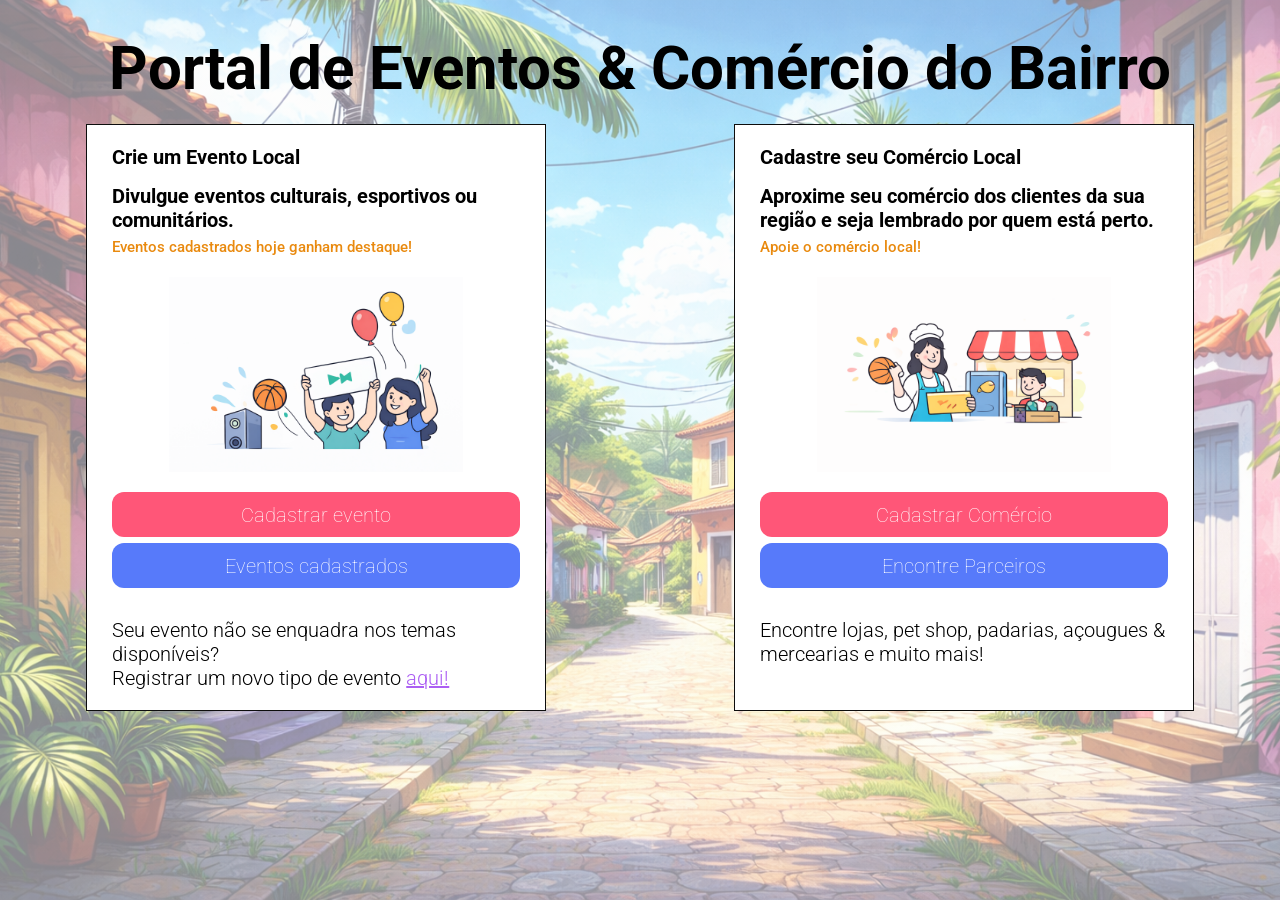
<file: index.html>
<!DOCTYPE html>
<html lang="pt-BR">

    <head>
        <meta charset="UTF-8">
        <meta name="viewport" content="width=device-width, initial-scale=1.0">

        <title>Eventos & Comércio do Bairro</title>

        <link rel="stylesheet" href="styles.css">

        <link rel="preconnect" href="https://fonts.googleapis.com">
        <link rel="preconnect" href="https://fonts.gstatic.com" crossorigin>

        <link href="https://fonts.googleapis.com/css2?family=Roboto:ital,wght@0,100..900;1,100..900&display=swap"
            rel="stylesheet">
    </head>

    <body>
        <header>
            <h1>Portal de Eventos & Comércio do Bairro</h1>
        </header>

        <main class="home-page">
            <!--Seção de eventos-->
            <section class="event-card">

                <div class="card-content">
                    <h2>Crie um Evento Local</h2>
                    <h3>
                        Divulgue eventos culturais, esportivos ou comunitários.
                    </h3>
                    <aside class="highlight">Eventos cadastrados hoje ganham destaque!</aside>

                    <div class="event-image-container">
                        <img class="event-image" src="assets/imagem-eventos-IA.png"
                            alt="Ilustração de divulgação de eventos">
                    </div>

                    <div class="primary-actions">
                        <a href="cadastro-eventos.html">Cadastrar evento</a>
                    </div>
                    <div class="secondary-actions">
                        <a href="./lista-de-eventos.html">Eventos cadastrados</a>
                    </div>
                    <footer class="footer">

                        <p>Seu evento não se enquadra nos temas disponíveis?</p>
                        <span>Registrar um novo tipo de evento <a href="cadastro-novo-tipo-de-evento.html">aqui!</a></span>
                    </footer>
                </div>
            </section>

            <!--Seção de comércio-->
            <section class="business-card">
                <div class="card-content">
                    <h2>Cadastre seu Comércio Local</h2>
                    <h3>Aproxime seu comércio dos clientes da sua região e seja lembrado por quem está perto.</h3>
                    <aside class="highlight">Apoie o comércio local!</aside>
                    <div class="business-image-container">

                        <img class="business-image" src="assets/imagem-comercio-local-IA.png"
                            alt="Ilustração de divulgação de comercio">
                    </div>
                    <div class="primary-actions">
                        <a href="cadastrar-comercio.html">Cadastrar Comércio</a>
                    </div>
                    <div class="secondary-actions">
                        <a href="./lista-de-comercios.html">Encontre Parceiros</a>
                    </div>

                    <footer class="footer">
                        <p>Encontre lojas, pet shop, padarias, açougues & mercearias e muito mais!</p>

                    </footer>
                </div>
            </section>
        </main>
        <script src="script.js"></script>
    </body>

    </html>
</file>
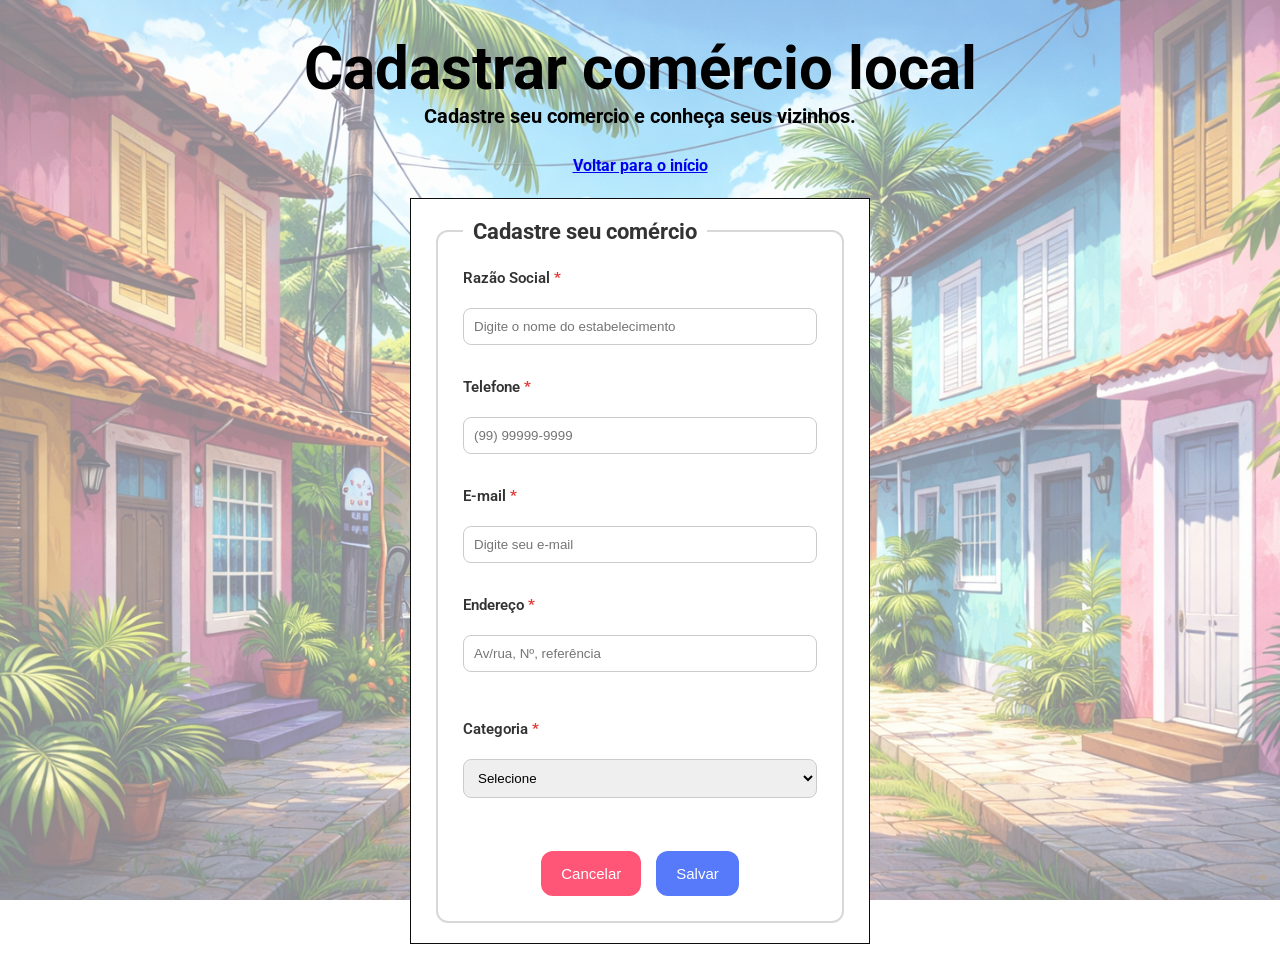
<file: cadastrar-comercio.html>
<!DOCTYPE html>
<html lang="pt-BR">

<head>
    <meta charset="UTF-8">
    <meta name="viewport" content="width=device-width, initial-scale=1.0">
    <title>Cadastrar comércio</title>
    <link rel="stylesheet" href="styles.css">

    <link rel="preconnect" href="https://fonts.googleapis.com">
    <link rel="preconnect" href="https://fonts.gstatic.com" crossorigin>

    <link href="https://fonts.googleapis.com/css2?family=Roboto:ital,wght@0,100..900;1,100..900&display=swap"
        rel="stylesheet">
</head>

<body>
    <header>
        <h1>Cadastrar comércio local</h1>
        <h2>Cadastre seu comercio e conheça seus vizinhos.</h2>
        <a href="index.html">Voltar para o início</a>
    </header>
    <main>
        <section class="business-form">
            <div class="business-card">
                <form>
                    <fieldset>
                        <legend>Cadastre seu comércio</legend>

                        <label for="nome" class="required">Razão Social</label>
                        <input type="text" id="nome" name="name" placeholder="Digite o nome do estabelecimento"
                            required>

                        <label for="telefone" class="required">Telefone</label>
                        <input type="tel" id="telefone" name="phone" placeholder="(99) 99999-9999" required>

                        <label for="email" class="required">E-mail</label>
                        <input type="email" id="email" name="email" placeholder="Digite seu e-mail" required>

                        <label for="endereco" class="required">Endereço</label>
                        <input type="text" id="endereco" name="address" placeholder="Av/rua, Nº, referência " required>

                        <section id="categoria" nome="categoria"></section>
                        <label for="tipo-de-comercio" class="required">Categoria</label>
                        <Select id="tipo-de-comercio" name="tipo-de-comercio" required>
                            <option value="">Selecione</option>
                            <option value=" acougue-e-casa-de- carne">Açougue e Casa de Carne</option>
                            <option value="beleza-estética">Beleza, Estética e Cuidados Pessoais</option>
                            <option value="boutique">Boutique</option>
                            <option value="farmacia">Farmácia</option>
                            <option value="mercearia">Mercearia</option>
                            <option value="padarias">Padaria</option>
                            <option value="pet-shop">Pet shop</option>
                            <option value="outros">Outros</option>
                        </select>
                        <div id="outra-categoria-container" hidden>
                            <label for="outra-categoria" class="required">Qual é a categoria?</label>
                            <input type="text" id="outra-categoria" name="customCategory"
                                placeholder="Digite a categoria">
                        </div>
                        <div class="action-form">
                            <button type="button" class="button-cancel">Cancelar</button>
                            <button class="button-save" type="submit">Salvar</button>
                        </div>
                    </fieldset>
                </form>
            </div>
        </section>
    </main>
    <script src="script.js"></script>
</body>

</html>
</file>
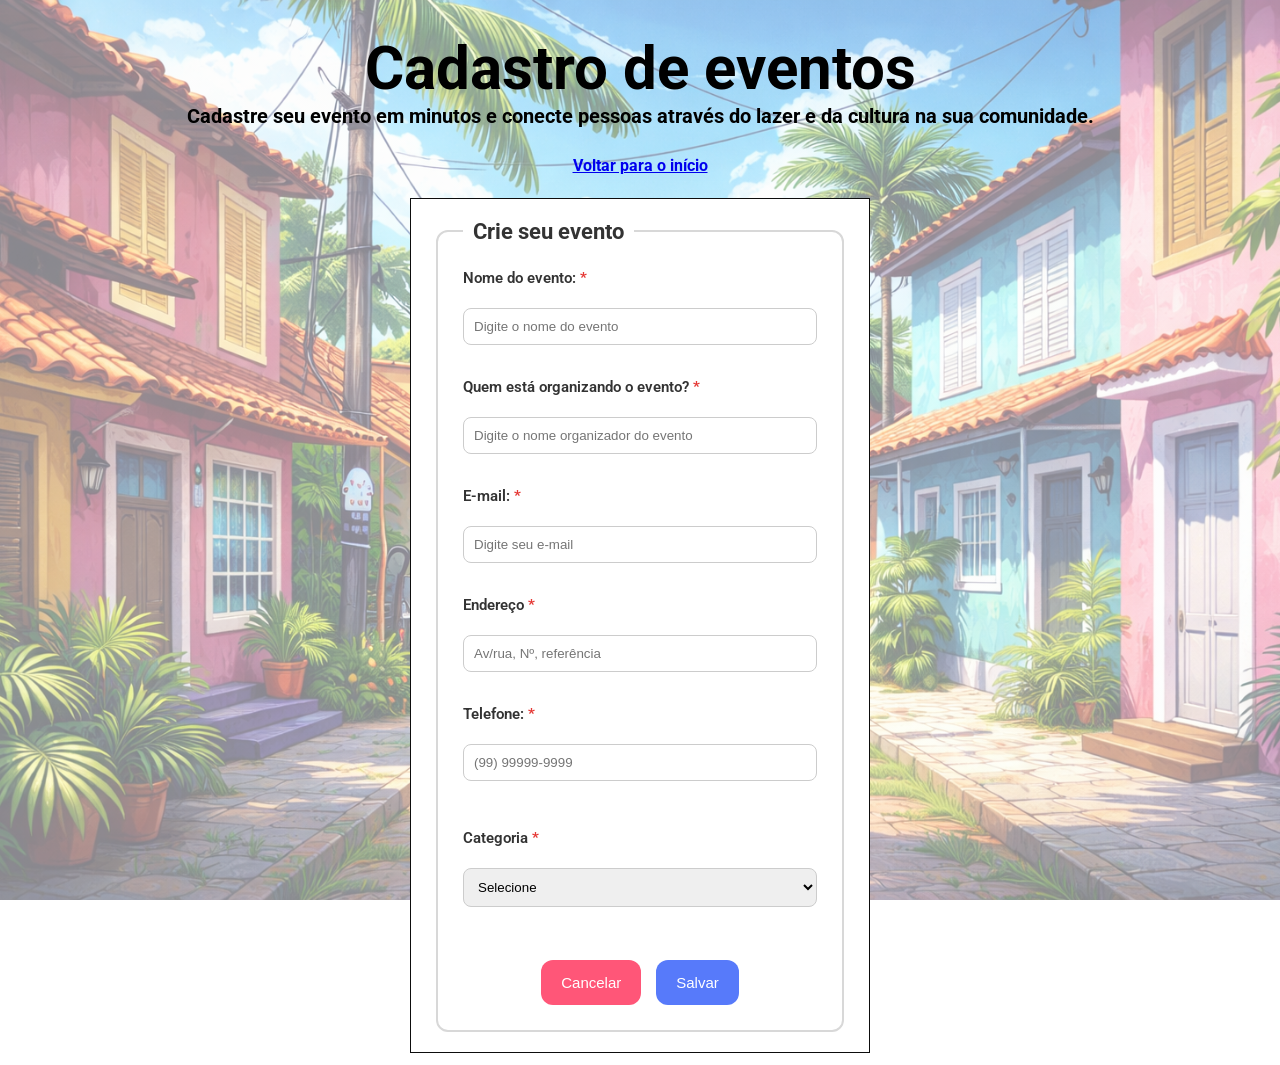
<file: cadastro-eventos.html>
<!DOCTYPE html>
<html lang="pt-BR">

<head>
  <meta charset="UTF-8">
  <meta name="viewport" content="width=device-width, initial-scale=1.0">
  <title>Cadastro de eventos</title>

  <link rel="stylesheet" href="styles.css">

  <link rel="preconnect" href="https://fonts.googleapis.com">
  <link rel="preconnect" href="https://fonts.gstatic.com" crossorigin>

  <link href="https://fonts.googleapis.com/css2?family=Roboto:ital,wght@0,100..900;1,100..900&display=swap"
    rel="stylesheet">
</head>

<body>
  <header>
    <h1>Cadastro de eventos</h1>
    <h2>Cadastre seu evento em minutos e conecte pessoas através do lazer e da cultura na sua comunidade.</h2>
    <a href="index.html">Voltar para o início</a>
  </header>
  <main>
    <section class="event-form">
      <div class="event-card">
        <form>
          <fieldset>
            <legend>Crie seu evento</legend>

            <label for="nome" class="required">Nome do evento:</label>
            <input type="text" name="nome" id="nome" placeholder="Digite o nome do evento" required>

            <label for="organizador" class="required">Quem está organizando o evento?</label>
            <input type="text" name="organizador" id="organizador" placeholder="Digite o nome organizador do evento"
              required>

            <label for="email" class="required">E-mail:</label>
            <input type="email" name="email" id="email" placeholder="Digite seu e-mail" required>

            <label for="endereco" class="required">Endereço</label>
            <input type="text" name="endereco"id="endereco" placeholder="Av/rua, Nº, referência " required>

            <label for="telefone" class="required">Telefone:</label>
            <input type="tel" name="telefone" id="telefone" placeholder="(99) 99999-9999" required>

            <section id="categoria" nome="categoria"></section>
            <label for="tipo-de-evento" class="required">Categoria</label>
            <Select id="tipo-de-evento" name="tipo-de-evento" required>
              <option value="">Selecione</option>
              <option value="esportes">Esportes</option>
              <option value="evento-cultural">Evento cultural</option>
              <option value="feira-gastronomica">Feira gastronômica</option>
              <option value="adote-um-pet">Adote um pet</option>
            </select>
            <div class="action-form">
              <button type="button" class="button-cancel">Cancelar</button>
              <button class="button-save" type="submit">Salvar</button>
            </div>
          </fieldset>
        </form>
      </div>
    </section>
  </main>
  <script src="script.js"></script>
</body>
</html>
</file>
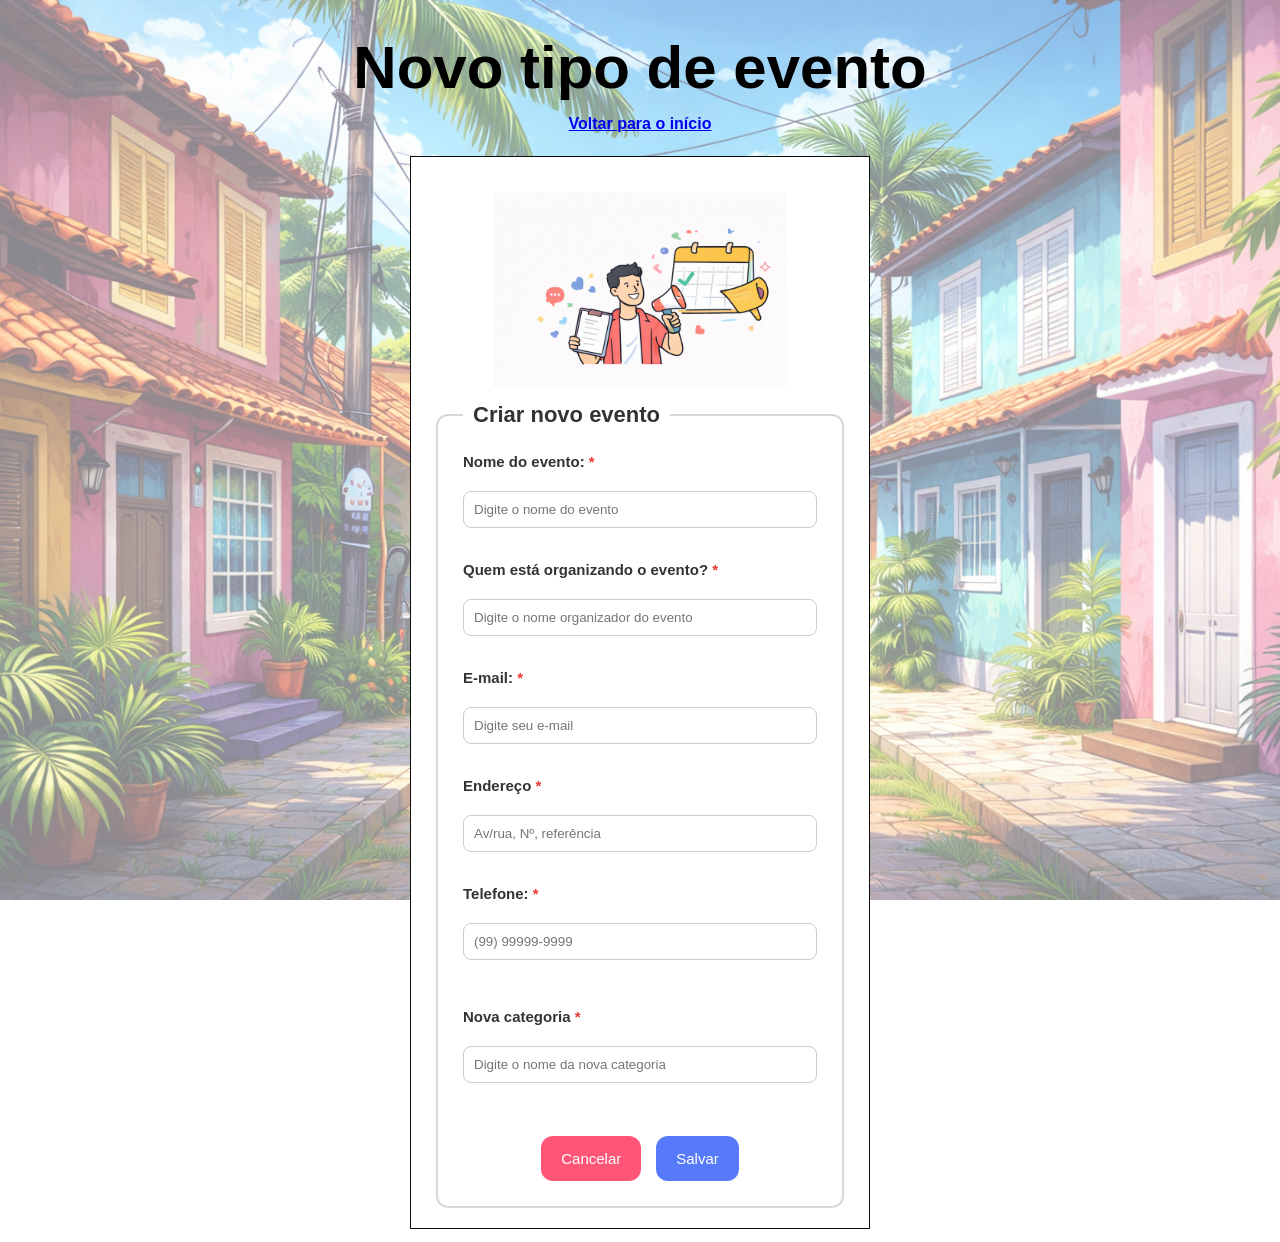
<file: cadastro-novo-tipo-de-evento.html>
<!DOCTYPE html>
<html lang="pt-BR">

<head>
    <meta charset="UTF-8">
    <meta name="viewport" content="width=device-width, initial-scale=1.0">
    <title>Cadastro de evento</title>
    <link rel="stylesheet" href="./styles.css">
</head>

<body>
    <header>
        <h1>
            Novo tipo de evento
        </h1>
        <a href="index.html">Voltar para o início</a>
    </header>
    <main>
        <section class="event-form">
            <div class="event-card">
                <form action="#" method="post">
                    <img class="event-image" src="assets/imagem-novo-evento-IA.png" alt="">
                    <!--Dados-->
                    <fieldset>
                        <legend>Criar novo evento</legend>

                        <label for="nome" class="required">Nome do evento:</label>
                        <input type="text" name="nome" id="nome" placeholder="Digite o nome do evento" required>

                        <label for="organizador" class="required">Quem está organizando o evento?</label>
                        <input type="text" name="organizador" id="organizador"
                            placeholder="Digite o nome organizador do evento" required>

                        <label for="email" class="required">E-mail:</label>
                        <input type="email" name="email" id="email" placeholder="Digite seu e-mail" required>

                        <label for="endereco" class="required">Endereço</label>
                        <input type="text" name="endereco" id="endereco" placeholder="Av/rua, Nº, referência " required>

                        <label for="telefone" class="required">Telefone:</label>
                        <input type="tel" name="telefone" id="telefone" placeholder="(99) 99999-9999" required>

                        <!--Seleção-->
                        <section id="categoria"></section>
                        <label for="nova-categoria" class="required">Nova categoria</label>
                        <input type="text" id="nova-categoria" name="nova-categoria"
                            placeholder="Digite o nome da nova categoria" required>
                        <div class="action-form">
                            <button type="button" class="button-cancel">Cancelar</button>
                            <button class="button-save" type="submit">Salvar</button>
                        </div>
                    </fieldset>
                </form>
            </div>
        </section>
    </main>
    <script src="script.js"></script>
</body>

</html>
</file>
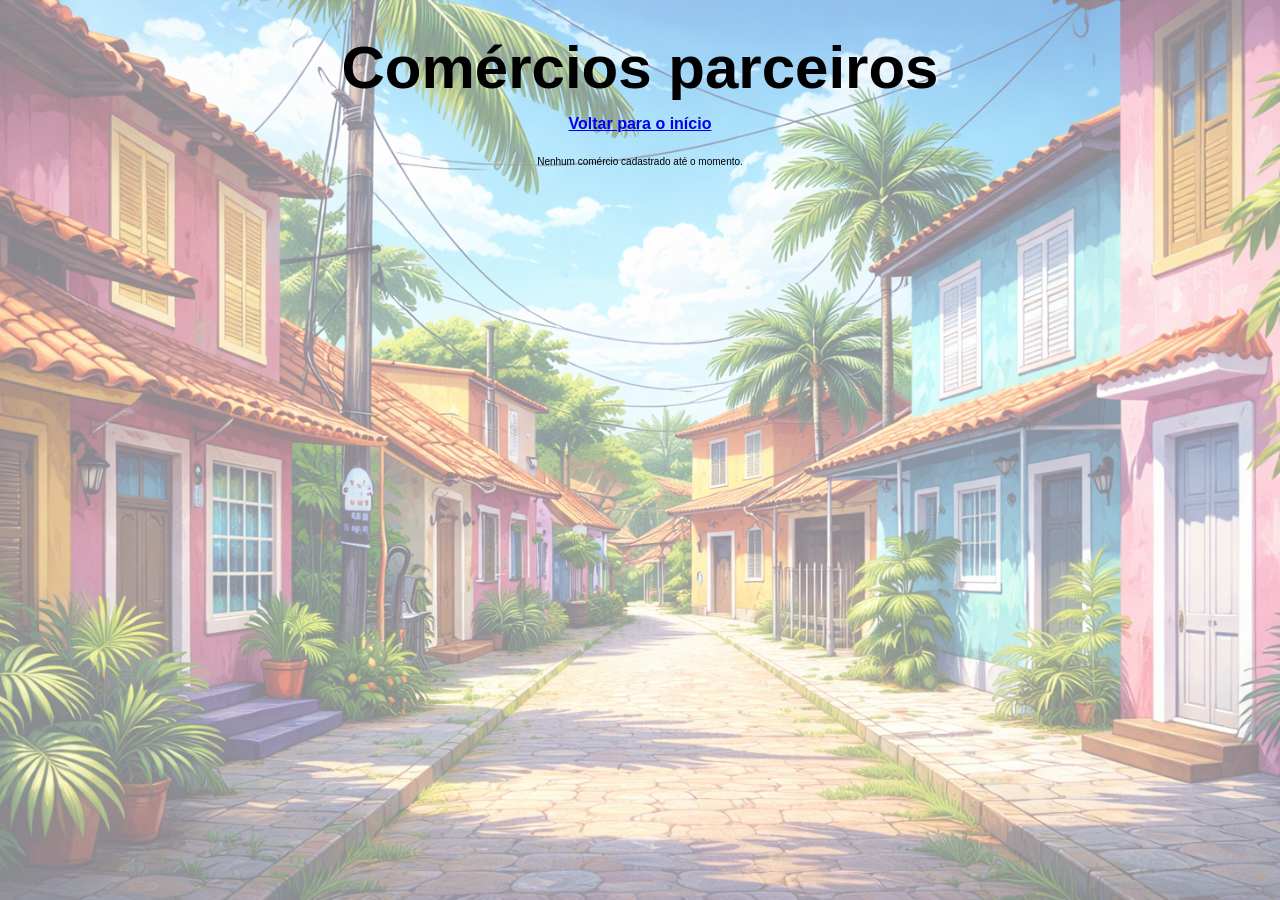
<file: lista-de-comercios.html>
<!DOCTYPE html>
<html lang="pt-BR">

<head>
    <meta charset="UTF-8">
    <meta name="viewport" content="width=device-width, initial-scale=1.0">
    <title>Comércios parceiros</title>
    <link rel="stylesheet" href="styles.css">
</head>
<body>
    <header>
        <h1>Comércios parceiros</h1>
        <a href="index.html">Voltar para o início</a>
    </header>
    <main>
        <section class="page-form">
            <div class="business-form">
                <div id="businesses-list"></div>
            </div>
        </section>
    </main>
    <script src="script.js"></script>
</body>
</html>
</file>
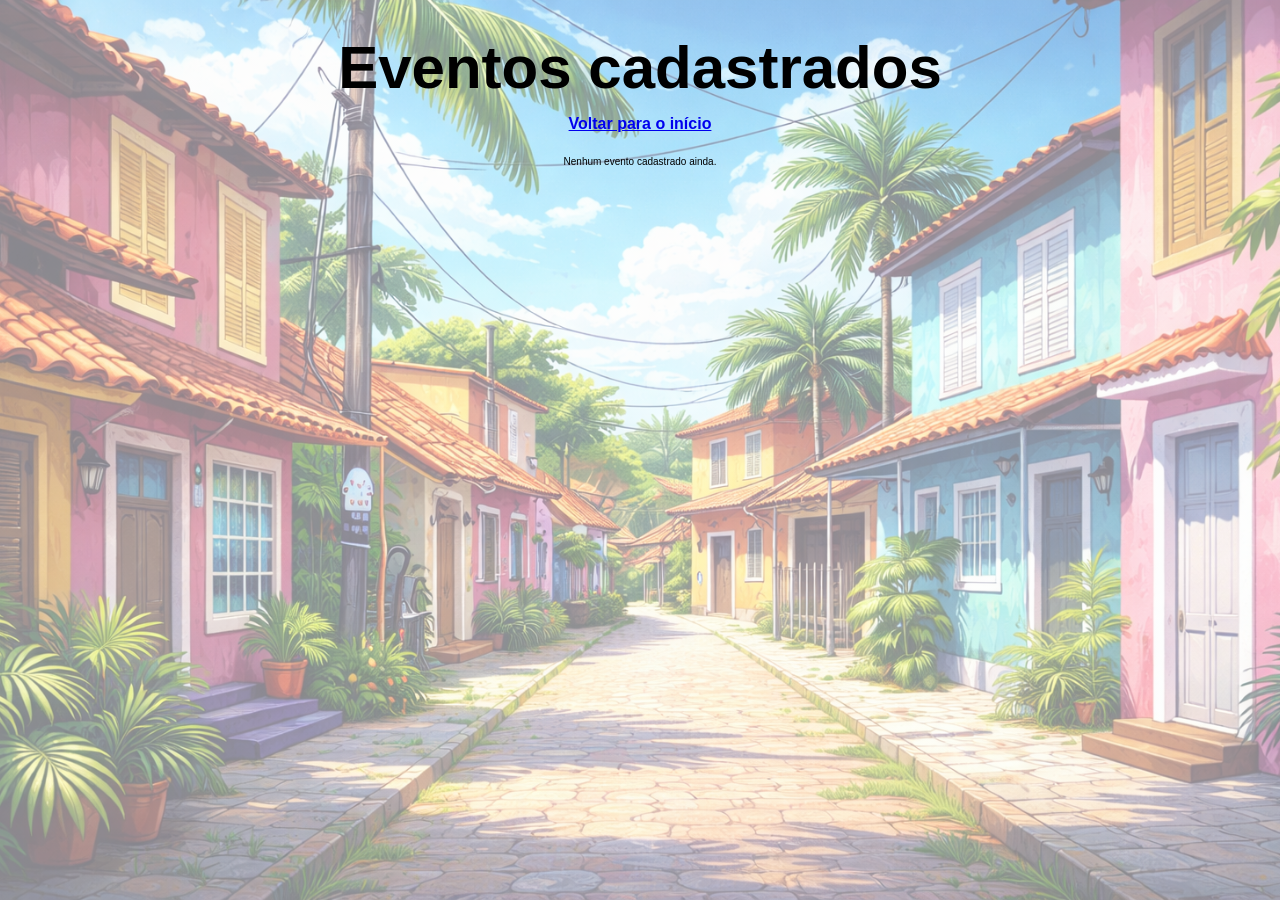
<file: lista-de-eventos.html>
<!DOCTYPE html>
<html lang="pt-BR">

<head>
    <meta charset="UTF-8">
    <meta name="viewport" content="width=device-width, initial-scale=1.0">
    <title>Eventos cadastrados</title>
    <link rel="stylesheet" href="styles.css">
</head>

<body>
    <header>
        <h1>Eventos cadastrados</h1>
        <a href="index.html">Voltar para o início</a>
    </header>
    <main>
        <section class="page-form">
            <div class="event-form">
                <div id="events-list"></div>
            </div>
        </section>
    </main>
    <script src="script.js"></script>
</body>
</html>
</file>
<file: styles.css>
html {
  overflow-x: hidden;
}

* {
  margin: 0;
  padding: 0;
  box-sizing: border-box;
}

:root {
  font-size: 62.5%;
}

input,
select,
textarea {
  width: 100%;
  padding: 1rem;
  border-radius: 8px;
  border: 1px solid #ccc;
}

body {
  min-height: 100vh;
  padding: 1.25rem;
  color: black;
  font-family: "Roboto", sans-serif;
  font-weight: 100;
  background-image:
    linear-gradient(rgba(255, 255, 255, 0.5), rgba(255, 255, 255, 0.5)),
    url("assets/imagem-background-IA.png");
  background-size: cover;
  background-position: center;
  background-attachment: fixed;
  background-repeat: no-repeat;
}

header {
  font-weight: 700;
  font-size: clamp(2rem, 6vw, 3rem);
  text-align: center;
  margin: 2rem;
  color: #000;
}

header a {
  font-size: 1.6rem;
}

.home-page {
  justify-items: center;
  display: grid;
  grid-template-columns: minmax(0, 1fr) minmax(0, 1fr);
  gap: 4rem;
}

@media (max-width: 900px) {
  .home-page {
    grid-template-columns: minmax(0, 1fr);
    gap: 2rem;
  }
}

h2 {
  font-size: 2rem;
  padding-bottom: 1.5rem;
}

h3 {
  font-size: 2rem;
}

.event-form,
.business-form {
  display: flex;
  justify-content: center;
  align-items: center;
  width: 100%;
}

.event-card,
.business-card {
  width: 46rem;
  max-width: 100%;
  border: 0.1rem solid rgba(0, 0, 0, 0.95);
  padding: 2rem 2.5rem;
  position: relative;
  background-color: white;
}

.card-content {
  position: relative;
  z-index: 3;
}

.highlight {
  font-size: 1.5rem;
  font-weight: 500;
  color: rgb(233, 138, 15);
  line-height: 3rem;
  margin-bottom: 1rem;
}

.event-image-container,
.business-image-container {
  margin-bottom: 2rem;
  border-radius: 0.8rem;
  background-color: #fff;
}

.event-image,
.business-image {
  width: 72%;
  display: block;
  margin: 1.5rem auto;
}

.primary-actions {
  display: flex;
  flex-flow: column wrap;
}

.primary-actions a,
.secondary-actions a {
  border-radius: 1.2rem;
  text-decoration: none;
  height: 4.5rem;
  font-size: 2rem;
  color: #fff;
  display: flex;
  justify-content: center;
  align-items: center;
}

.secondary-actions {
  padding-top: 1.5%;
  display: flex;
  flex-flow: column wrap;
}

.primary-actions a {
  background: #ff5678;
}

.secondary-actions a {
  background-color: #577afa;
}

.footer {
  font-weight: 300;
  font-size: 2rem;
  margin-top: 3rem;
}

.footer a {
  margin-top: 1rem;
  text-align: center;
  color: #ac5ff3;
}

.required::after {
  content: " *";
  color: #e53935;
  font-weight: bold;
}

legend {
  font-size: 2.2rem;
  font-weight: 700;
  color: #333;
  padding: 0 1rem;
}

.event-form fieldset,
.business-form fieldset {
  padding: 2.5rem;
  background-color: rgba(255, 255, 255, 0.5);
  font-size: 2rem;
  border: 2px solid #d8d8d8;
  border-radius: 12px;
  display: flex;
  flex-direction: column;
  gap: 1.5rem;
}

.event-form label,
.business-form label {
  display: block;
  margin-bottom: 0.6rem;
  font-size: 1.5rem;
  font-weight: 600;
  color: #333;
}

.event-form input,
.business-form input,
.event-form select,
.business-form select {
  margin-bottom: 1.8rem;
}

.action-form {
  justify-content: center;
  display: flex;
  flex-direction: row;
  gap: 1.5rem;
  margin-top: 2rem;
}

.action-form button {
  border: none;
  border-radius: 1.2rem;
  text-decoration: none;
  height: 4.5rem;
  font-size: 1.5rem;
  color: #fff;
  padding: 1rem 2rem;
  cursor: pointer;
  display: flex;
  justify-content: center;
  align-items: center;
}

.button-edit,
.button-delete {
  border: none;
  text-decoration: none;
  background-color: #577afa;
  border-radius: 1.2rem;
  color: #fff;
  height: 3.5rem;
  padding: 1rem 2rem;
  font-size: 1.5rem;
  cursor: pointer;
}

.button-delete {
  background-color: #ff5678;
}

.button-cancel {
  background-color: #ff5678;
}

.button-save {
  background-color: #577afa;
}

.center-text {
  justify-content: center;
  display: flex;
  font-size: 1.5rem;
}

.event-item,
.business-item {
  width: 100%;
  max-width: 46rem;
  padding: 2rem;
  margin-bottom: 2rem;
  background-color: white;
  border: 1px solid #d8d8d8;
  border-radius: 12px;
  overflow-wrap: anywhere;
}

.event-item h3,
.business-item h3 {
  margin-bottom: 1.5rem;
}

.event-item p,
.business-item p {
  margin-bottom: 0.8rem;
  font-size: 1.5rem;
}

@media (max-width: 600px) {
  .event-card,
  .business-card {
    width: 100%;
    padding: 1.5rem;
  }

  .home-page {
    gap: 1.5rem;
  }

  .event-image,
  .business-image {
    width: 55%;
    margin: 1rem auto;
  }

  .highlight {
    line-height: 2rem;
  }
}
</file>
